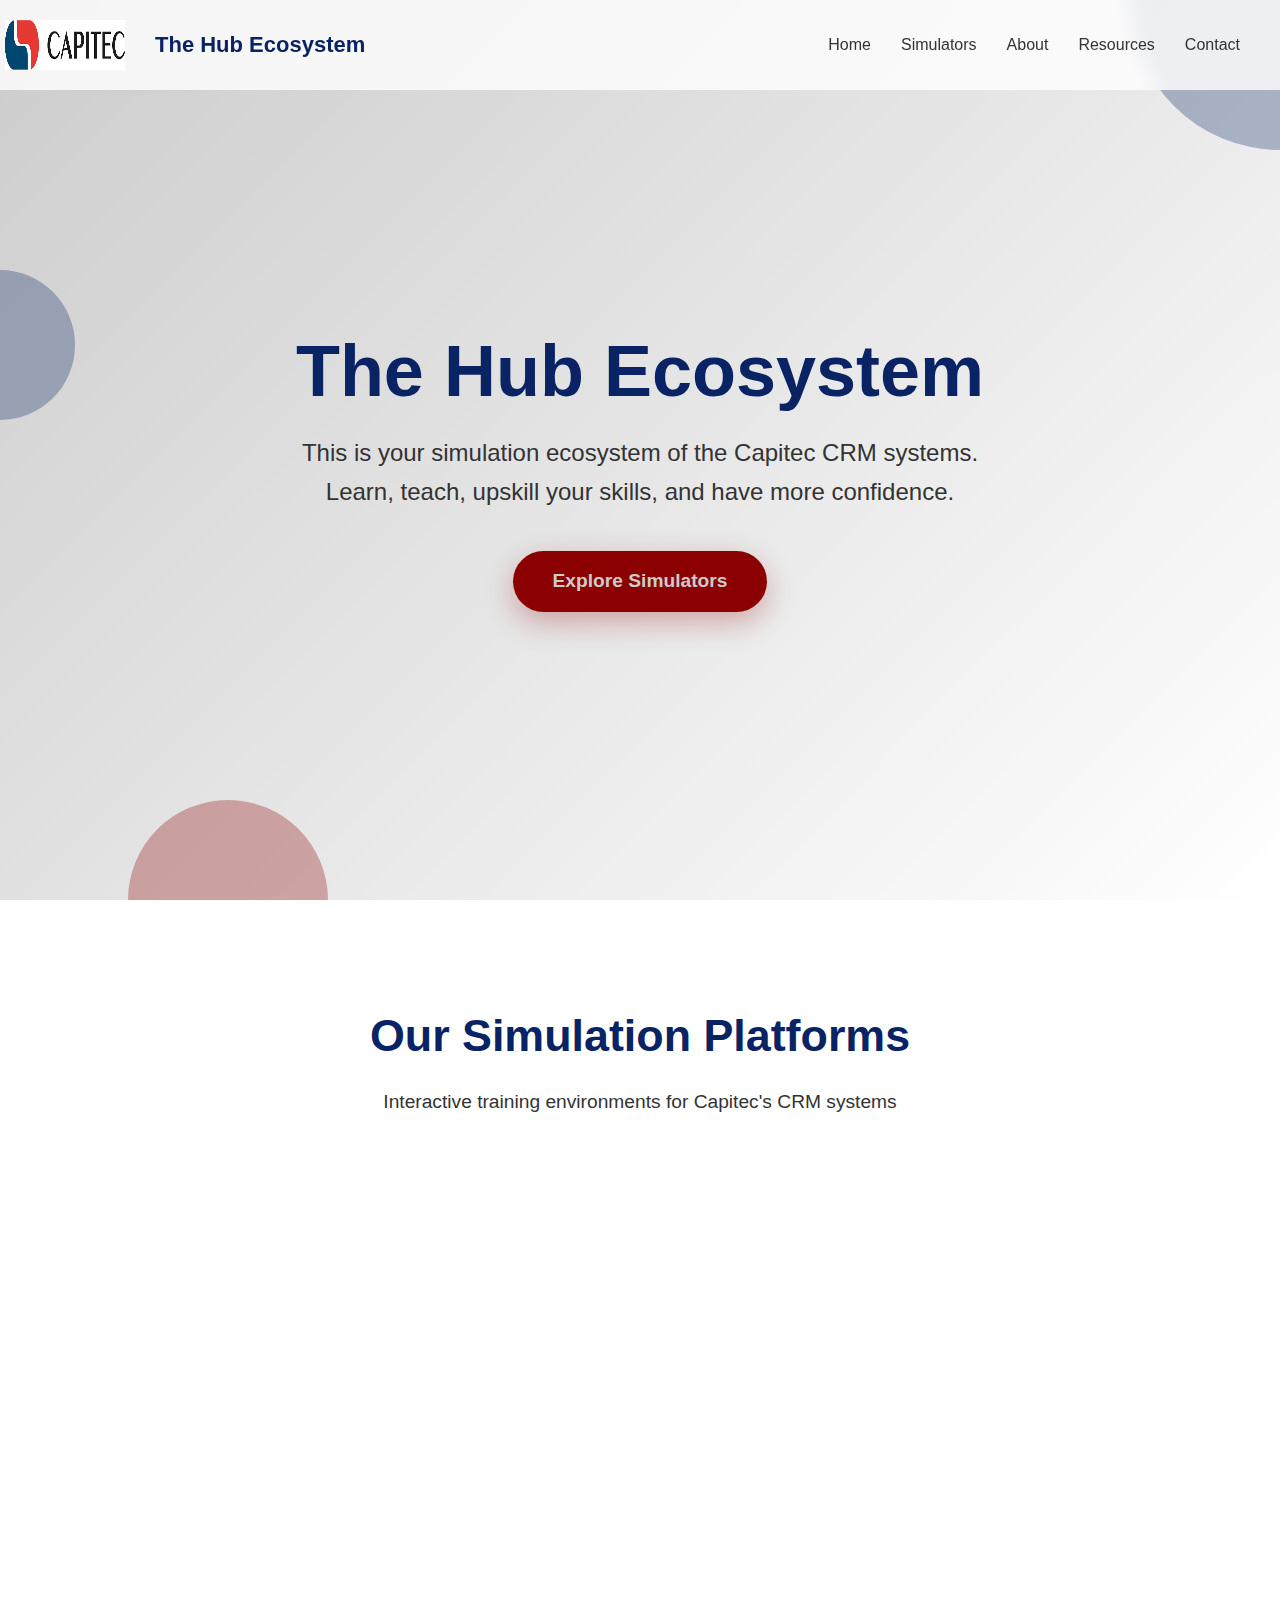
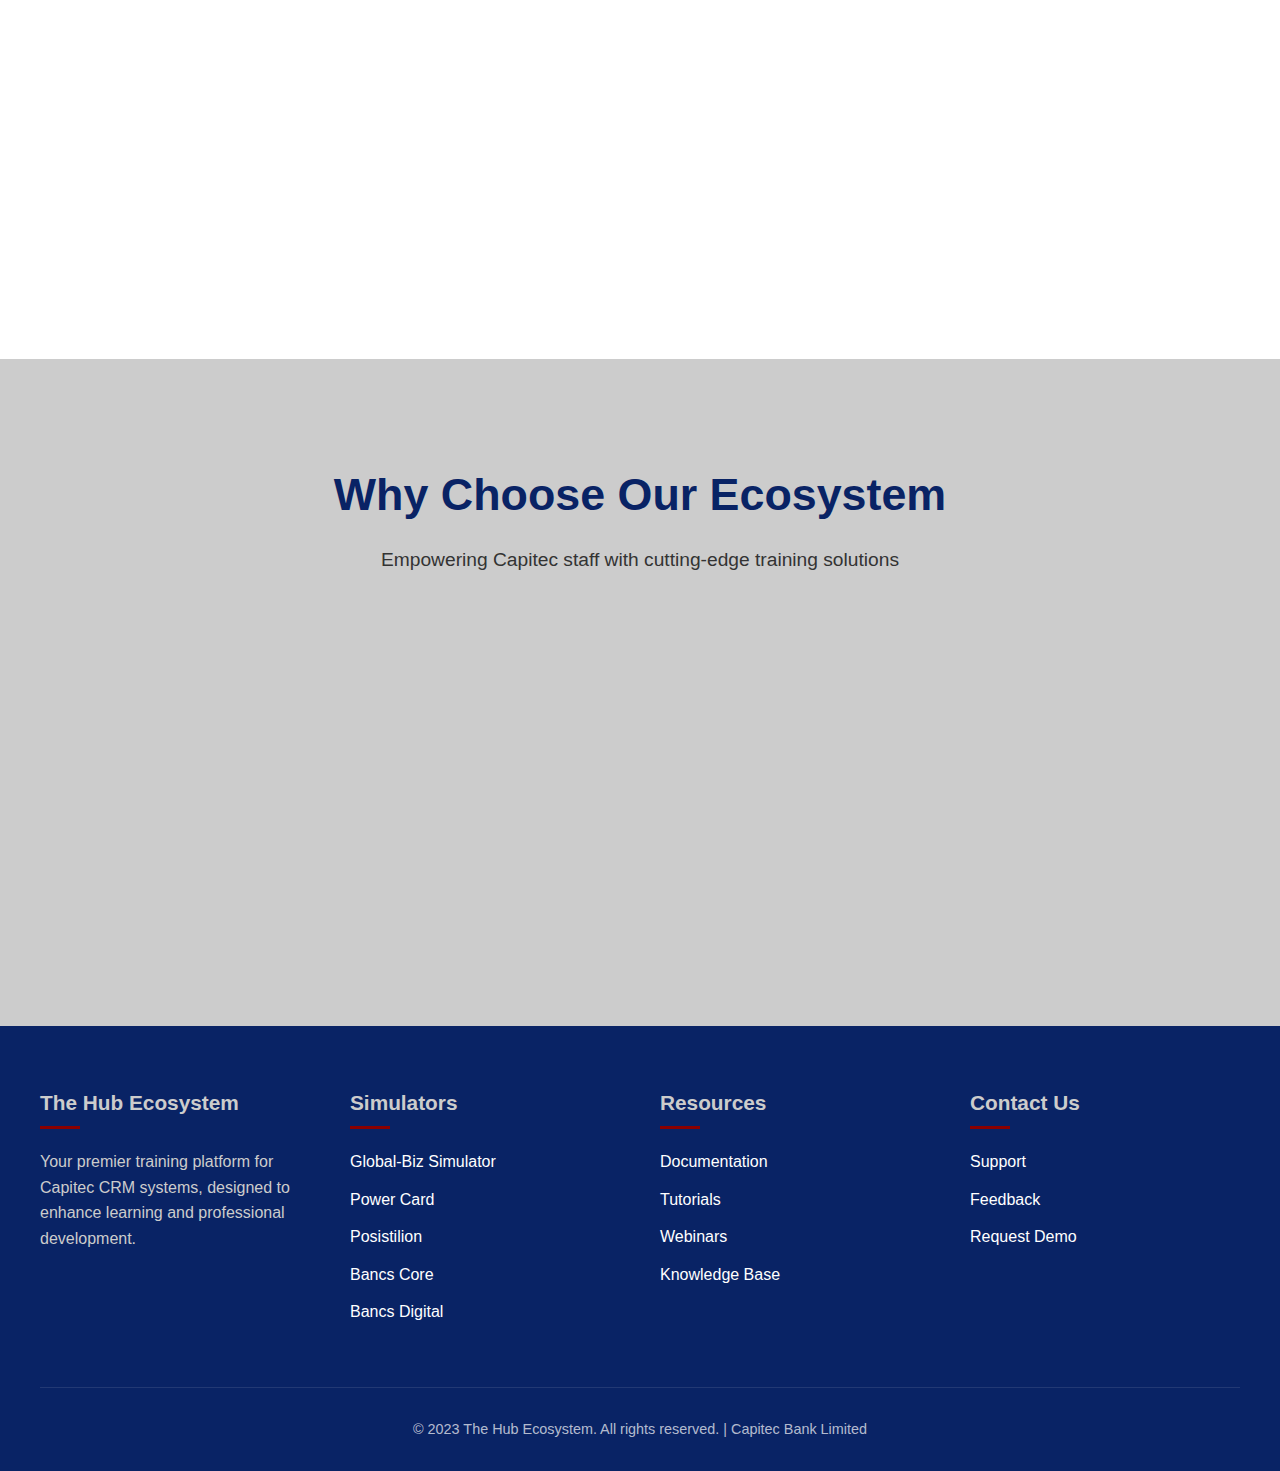
<file: index.html>
<!DOCTYPE html>
<html lang="en">
<head>
    <meta charset="UTF-8">
    <meta name="viewport" content="width=device-width, initial-scale=1.0">
    <title>The Hub Ecosystem | Capitec CRM Simulators</title>
    <link rel="stylesheet" href="https://cdnjs.cloudflare.com/ajax/libs/font-awesome/6.4.0/css/all.min.css">
   <link rel="stylesheet" href="style.css">
    <link rel="icon" type="image/x-icon" href="profile.png" >

</head>
<body>
<!-- Header & Navigation -->
<header>
    <div class="logo">
        <div class="logo-img"><img src="logo.png" alt="logo" style="height: 50px; width: 120px;"></div>
        <div class="logo-text">The Hub Ecosystem</div>
    </div>
    <nav>
        <ul>
            <li><a href="index.html">Home</a></li>
            <li><a href="https://capitec-future-developers.github.io/Globalbiz-simulator/">Simulators</a></li>
            <li><a href="#">About</a></li>
            <li><a href="#">Resources</a></li>
            <li><a href="#">Contact</a></li>
        </ul>
    </nav>
    <button class="mobile-menu-btn" style="display: none;">
        <i class="fas fa-bars"></i>
    </button>
</header>

<!-- Hero Section -->
<section class="hero">
    <div class="hero-bg"></div>
    <div class="floating-shapes">
        <div class="shape shape-1"></div>
        <div class="shape shape-2"></div>
        <div class="shape shape-3"></div>
    </div>
    <div class="hero-content">
        <h1>The Hub Ecosystem</h1>
        <p>This is your simulation ecosystem of the Capitec CRM systems. Learn, teach, upskill your skills, and have more confidence.</p>
        <a href="#simulators" class="cta-button">Explore Simulators</a>
    </div>
</section>

<!-- Tiles Section -->
<!-- Tiles Section -->
<section class="tiles-section" id="simulators">
    <div class="section-title">
        <h2>Our Simulation Platforms</h2>
        <p>Interactive training environments for Capitec's CRM systems</p>
    </div>
    <div class="tiles-container">
        <div class="tile">
            <div class="tile-content">
                <div class="tile-icon">
                    <i class="fas fa-globe"></i>
                </div>
                <h3>Global-Biz Simulator</h3>
                <p>Experience the global business banking platform with realistic scenarios and transactions.</p>
                <a href="https://capitec-future-developers.github.io/Globalbiz-simulator/" class="tile-link">Launch Simulator <i class="fas fa-arrow-right"></i></a>
            </div>
        </div>
        <div class="tile">
            <div class="tile-content">
                <div class="tile-icon">
                    <i class="fas fa-credit-card"></i>
                </div>
                <h3>Power Card</h3>
                <p>Master card management, issuance, and troubleshooting in a risk-free environment.</p>
                <a href="https://capitec-future-developers.github.io/Power-card/" class="tile-link">Launch Simulator <i class="fas fa-arrow-right"></i></a>
            </div>
        </div>
        <div class="tile">
            <div class="tile-content">
                <div class="tile-icon">
                    <i class="fas fa-map-marker-alt"></i>
                </div>
                <h3>Postilion Portal</h3>
                <p>Learn to navigate the Posistilion system with interactive guides and real-world scenarios.</p>
                <a href="https://capitec-future-developers.github.io/Postilion-Portal/" class="tile-link">Launch Simulator <i class="fas fa-arrow-right"></i></a>
            </div>
        </div>
        <div class="tile">
            <div class="tile-content">
                <div class="tile-icon">
                    <i class="fas fa-server"></i>
                </div>
                <h3>Bancs Core</h3>
                <p>Dive deep into the core banking system with comprehensive training modules.</p>
                <a href="#" class="tile-link">Launch Simulator <i class="fas fa-arrow-right"></i></a>
            </div>
        </div>
        <div class="tile">
            <div class="tile-content">
                <div class="tile-icon">
                    <i class="fas fa-mobile-alt"></i>
                </div>
                <h3>Bancs Digital</h3>
                <p>Explore the digital banking platform and master customer service in the digital space.</p>
                <a href="#" class="tile-link">Launch Simulator <i class="fas fa-arrow-right"></i></a>
            </div>
        </div>
        <!-- Salesforce Tile (fixed position inside grid) -->
        <div class="tile">
            <div class="tile-content">
                <div class="tile-icon">
                    <i class="fas fa-cloud"></i>
                </div>
                <h3>Salesforce CRM</h3>
                <p>Practice customer relationship management with Salesforce tools and workflows.</p>
                <a href="#" class="tile-link">Launch Simulator <i class="fas fa-arrow-right"></i></a>
            </div>
        </div>
    </div>
</section>


<!-- Features Section -->
<section class="features-section">
    <div class="section-title">
        <h2>Why Choose Our Ecosystem</h2>
        <p>Empowering Capitec staff with cutting-edge training solutions</p>
    </div>
    <div class="features-container">
        <div class="feature">
            <div class="feature-icon">
                <i class="fas fa-graduation-cap"></i>
            </div>
            <h3>Learn Effectively</h3>
            <p>Interactive simulations that accelerate learning and knowledge retention.</p>
        </div>
        <div class="feature">
            <div class="feature-icon">
                <i class="fas fa-chalkboard-teacher"></i>
            </div>
            <h3>Teach with Confidence</h3>
            <p>Comprehensive tools for trainers to demonstrate complex processes easily.</p>
        </div>
        <div class="feature">
            <div class="feature-icon">
                <i class="fas fa-chart-line"></i>
            </div>
            <h3>Uskill Your Skills</h3>
            <p>Stay ahead of the curve with continuous skill development and updates.</p>
        </div>
    </div>

</section>
<!-- Request Demo Popup -->
<div id="demoPopup" class="popup-overlay">
    <div class="popup-content">
        <span class="close-btn">&times;</span>
        <h2>Request a Demo</h2>
        <form id="demoForm">
            <label for="name">Full Name</label>
            <input type="text" id="name" name="name" required>

            <label for="email">Email Address</label>
            <input type="email" id="email" name="email" required>

            <label for="phone">Phone Number</label>
            <input type="tel" id="phone" name="phone">

            <label for="date">Preferred Date</label>
            <input type="date" id="date" name="date" required>

            <label for="time">Preferred Time</label>
            <input type="time" id="time" name="time" required>

            <button type="submit" class="cta-button">Submit Request</button>
        </form>
    </div>
</div>


<!-- Footer -->
<footer>
    <div class="footer-content">
        <div class="footer-column">
            <h4>The Hub Ecosystem</h4>
            <p>Your premier training platform for Capitec CRM systems, designed to enhance learning and professional development.</p>
        </div>
        <div class="footer-column">
            <h4>Simulators</h4>
            <ul>
                <li><a href="#">Global-Biz Simulator</a></li>
                <li><a href="#">Power Card</a></li>
                <li><a href="https://capitec-future-developers.github.io/Postilion-Portal/">Posistilion</a></li>
                <li><a href="#">Bancs Core</a></li>
                <li><a href="#">Bancs Digital</a></li>

            </ul>
        </div>
        <div class="footer-column">
            <h4>Resources</h4>
            <ul>
                <li><a href="#">Documentation</a></li>
                <li><a href="#">Tutorials</a></li>
                <li><a href="#">Webinars</a></li>
                <li><a href="#">Knowledge Base</a></li>
            </ul>
        </div>
        <div class="footer-column">
            <h4>Contact Us</h4>
            <ul>
                <li><a href="#">Support</a></li>
                <li><a href="#">Feedback</a></li>
                <li><a href="#" id="demoPopup">Request Demo</a></li>
            </ul>
        </div>
    </div>
    <div class="copyright">
        <p>&copy; 2023 The Hub Ecosystem. All rights reserved. | Capitec Bank Limited</p>
    </div>
</footer>

<script>

    window.addEventListener('scroll', function() {
        const header = document.querySelector('header');
        if (window.scrollY > 50) {
            header.classList.add('scrolled');
        } else {
            header.classList.remove('scrolled');
        }
    });


    document.addEventListener('DOMContentLoaded', function() {
        const tiles = document.querySelectorAll('.tile');
        const features = document.querySelectorAll('.feature');


        tiles.forEach(tile => {
            tile.style.opacity = '0';
            tile.style.transform = 'translateY(50px)';
        });

        features.forEach(feature => {
            feature.style.opacity = '0';
            feature.style.transform = 'translateY(50px)';
        });


        const observer = new IntersectionObserver((entries) => {
            entries.forEach(entry => {
                if (entry.isIntersecting) {
                    entry.target.style.opacity = '1';
                    entry.target.style.transform = 'translateY(0)';
                    entry.target.style.transition = 'opacity 0.8s ease, transform 0.8s ease';
                }
            });
        }, { threshold: 0.1 });

        tiles.forEach(tile => observer.observe(tile));
        features.forEach(feature => observer.observe(feature));


        const mobileMenuBtn = document.querySelector('.mobile-menu-btn');
        const nav = document.querySelector('nav ul');

        if (window.innerWidth <= 768) {
            mobileMenuBtn.style.display = 'block';
            nav.style.display = 'none';

            mobileMenuBtn.addEventListener('click', function() {
                if (nav.style.display === 'flex') {
                    nav.style.display = 'none';
                } else {
                    nav.style.display = 'flex';
                    nav.style.flexDirection = 'column';
                    nav.style.position = 'absolute';
                    nav.style.top = '100%';
                    nav.style.left = '0';
                    nav.style.right = '0';
                    nav.style.backgroundColor = 'var(--white)';
                    nav.style.padding = '20px';
                    nav.style.gap = '15px';
                    nav.style.boxShadow = '0 10px 20px rgba(0,0,0,0.1)';
                }
            });
        }
    });
</script>
<script src="script.js"></script>
</body>
</html>
</file>
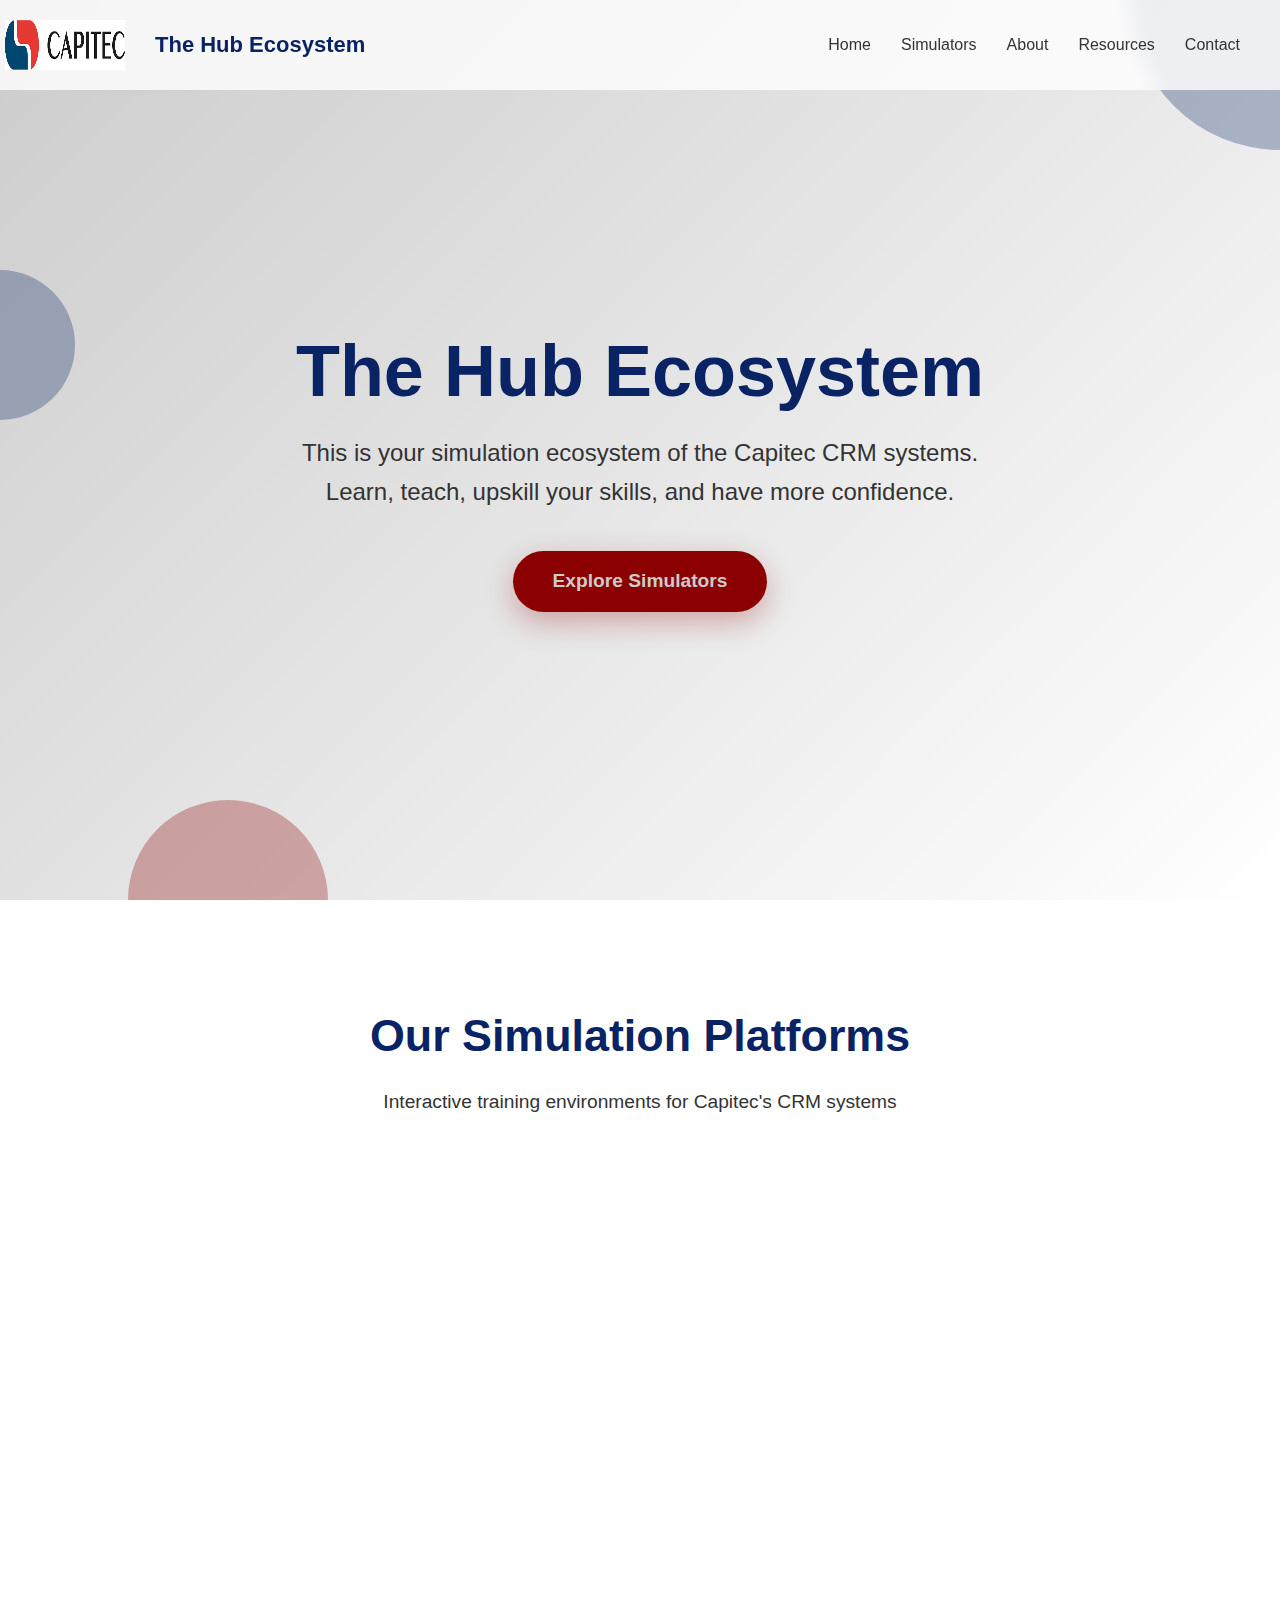
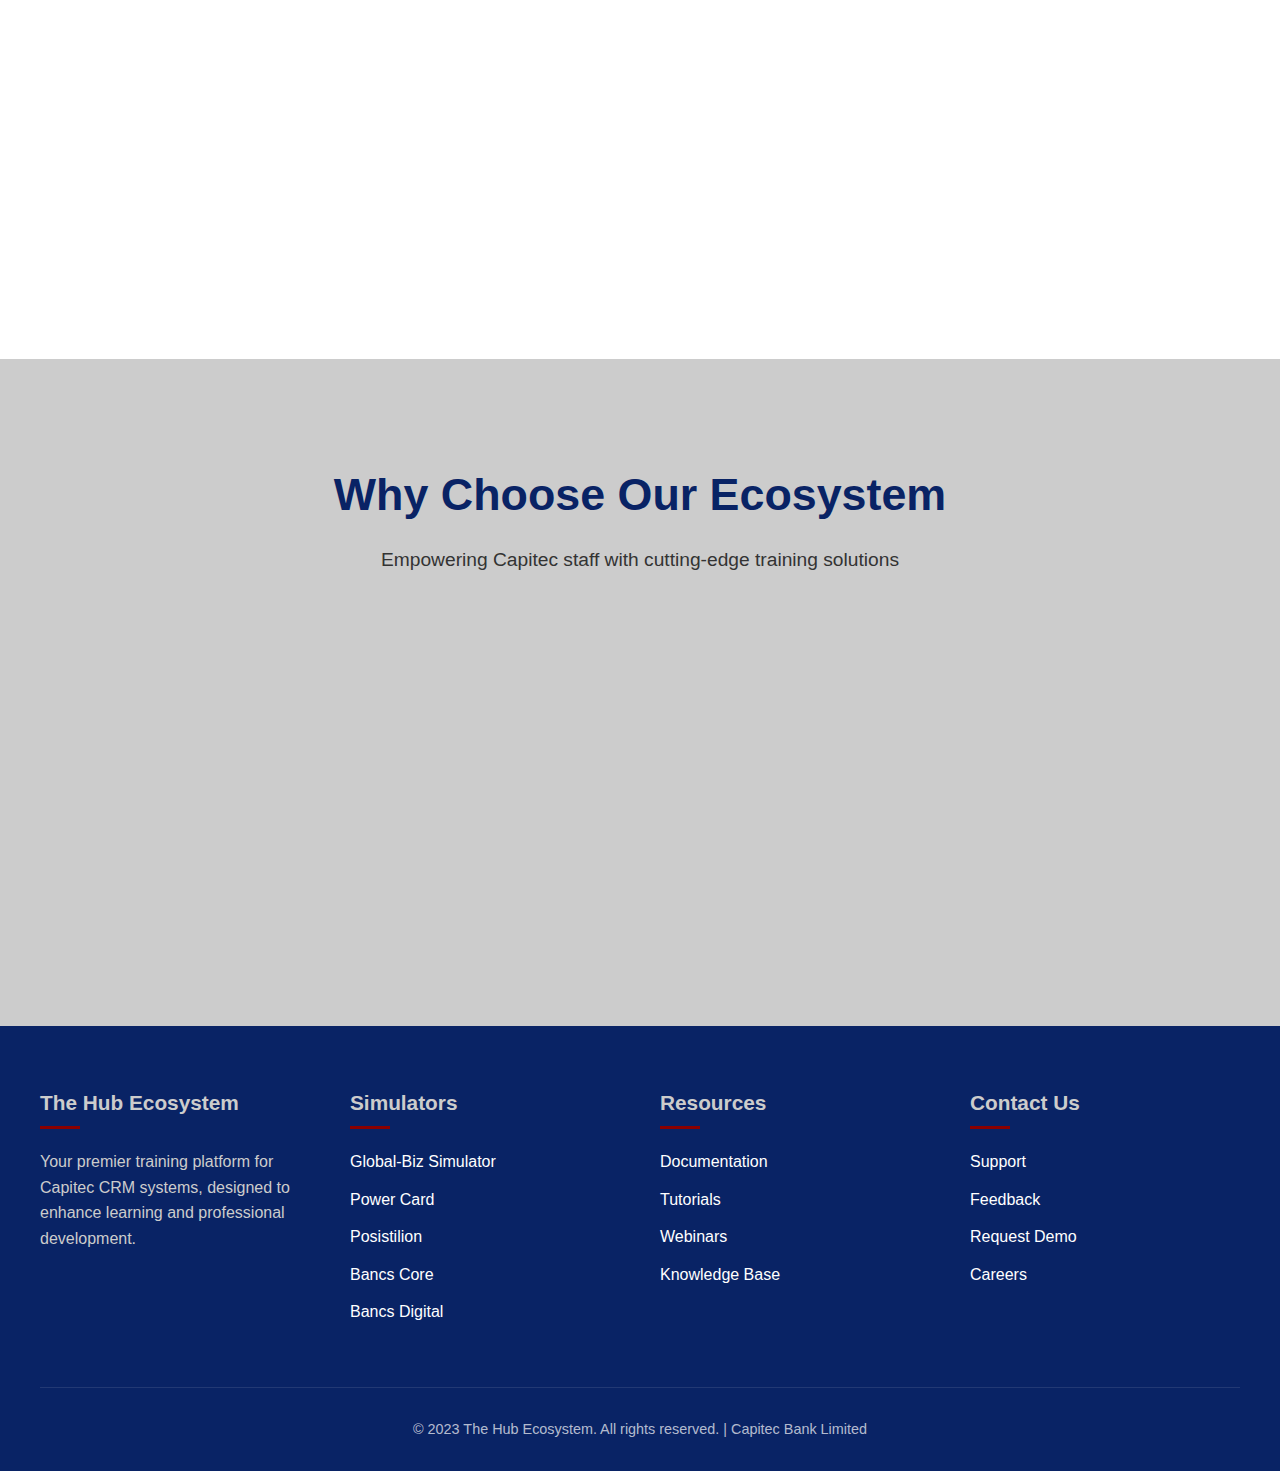
<file: yoh.html>
<!DOCTYPE html>
<html lang="en">
<head>
    <meta charset="UTF-8">
    <meta name="viewport" content="width=device-width, initial-scale=1.0">
    <title>The Hub Ecosystem | Capitec CRM Simulators</title>
    <link rel="stylesheet" href="https://cdnjs.cloudflare.com/ajax/libs/font-awesome/6.4.0/css/all.min.css">
   <link rel="stylesheet" href="style.css">
    <link rel="icon" type="image/x-icon" href="profile.png" />

</head>
<body>
<!-- Header & Navigation -->
<header>
    <div class="logo">
        <div class="logo-img"><img src="logo.png" alt="logo" style="height: 50px; width: 120px;"></div>
        <div class="logo-text">The Hub Ecosystem</div>
    </div>
    <nav>
        <ul>
            <li><a href="yoh.html">Home</a></li>
            <li><a href="https://capitec-future-developers.github.io/Globalbiz-simulator/">Simulators</a></li>
            <li><a href="#">About</a></li>
            <li><a href="#">Resources</a></li>
            <li><a href="#">Contact</a></li>
        </ul>
    </nav>
    <button class="mobile-menu-btn" style="display: none;">
        <i class="fas fa-bars"></i>
    </button>
</header>

<!-- Hero Section -->
<section class="hero">
    <div class="hero-bg"></div>
    <div class="floating-shapes">
        <div class="shape shape-1"></div>
        <div class="shape shape-2"></div>
        <div class="shape shape-3"></div>
    </div>
    <div class="hero-content">
        <h1>The Hub Ecosystem</h1>
        <p>This is your simulation ecosystem of the Capitec CRM systems. Learn, teach, upskill your skills, and have more confidence.</p>
        <a href="#simulators" class="cta-button">Explore Simulators</a>
    </div>
</section>

<!-- Tiles Section -->
<section class="tiles-section" id="simulators">
    <div class="section-title">
        <h2>Our Simulation Platforms</h2>
        <p>Interactive training environments for Capitec's CRM systems</p>
    </div>
    <div class="tiles-container">
        <div class="tile">
            <div class="tile-content">
                <div class="tile-icon">
                    <i class="fas fa-globe"></i>
                </div>
                <h3>Global-Biz Simulator</h3>
                <p>Experience the global business banking platform with realistic scenarios and transactions.</p>
                <a href="https://capitec-future-developers.github.io/Globalbiz-simulator/" class="tile-link">Launch Simulator <i class="fas fa-arrow-right"></i></a>
            </div>
        </div>
        <div class="tile">
            <div class="tile-content">
                <div class="tile-icon">
                    <i class="fas fa-credit-card"></i>
                </div>
                <h3>Power Card</h3>
                <p>Master card management, issuance, and troubleshooting in a risk-free environment.</p>
                <a href="https://capitec-future-developers.github.io/Power-card/" class="tile-link">Launch Simulator <i class="fas fa-arrow-right"></i></a>
            </div>
        </div>
        <div class="tile">
            <div class="tile-content">
                <div class="tile-icon">
                    <i class="fas fa-map-marker-alt"></i>
                </div>
                <h3>Posistilion</h3>
                <p>Learn to navigate the Posistilion system with interactive guides and real-world scenarios.</p>
                <a href="#" class="tile-link">Launch Simulator <i class="fas fa-arrow-right"></i></a>
            </div>
        </div>
        <div class="tile">
            <div class="tile-content">
                <div class="tile-icon">
                    <i class="fas fa-server"></i>
                </div>
                <h3>Bancs Core</h3>
                <p>Dive deep into the core banking system with comprehensive training modules.</p>
                <a href="#" class="tile-link">Launch Simulator <i class="fas fa-arrow-right"></i></a>
            </div>
        </div>
        <div class="tile">
            <div class="tile-content">
                <div class="tile-icon">
                    <i class="fas fa-mobile-alt"></i>
                </div>
                <h3>Bancs Digital</h3>
                <p>Explore the digital banking platform and master customer service in the digital space.</p>
                <a href="#" class="tile-link">Launch Simulator <i class="fas fa-arrow-right"></i></a>
            </div>
        </div>
    </div>
</section>

<!-- Features Section -->
<section class="features-section">
    <div class="section-title">
        <h2>Why Choose Our Ecosystem</h2>
        <p>Empowering Capitec staff with cutting-edge training solutions</p>
    </div>
    <div class="features-container">
        <div class="feature">
            <div class="feature-icon">
                <i class="fas fa-graduation-cap"></i>
            </div>
            <h3>Learn Effectively</h3>
            <p>Interactive simulations that accelerate learning and knowledge retention.</p>
        </div>
        <div class="feature">
            <div class="feature-icon">
                <i class="fas fa-chalkboard-teacher"></i>
            </div>
            <h3>Teach with Confidence</h3>
            <p>Comprehensive tools for trainers to demonstrate complex processes easily.</p>
        </div>
        <div class="feature">
            <div class="feature-icon">
                <i class="fas fa-chart-line"></i>
            </div>
            <h3>Uskill Your Skills</h3>
            <p>Stay ahead of the curve with continuous skill development and updates.</p>
        </div>
    </div>
</section>

<!-- Footer -->
<footer>
    <div class="footer-content">
        <div class="footer-column">
            <h4>The Hub Ecosystem</h4>
            <p>Your premier training platform for Capitec CRM systems, designed to enhance learning and professional development.</p>
        </div>
        <div class="footer-column">
            <h4>Simulators</h4>
            <ul>
                <li><a href="#">Global-Biz Simulator</a></li>
                <li><a href="#">Power Card</a></li>
                <li><a href="#">Posistilion</a></li>
                <li><a href="#">Bancs Core</a></li>
                <li><a href="#">Bancs Digital</a></li>
            </ul>
        </div>
        <div class="footer-column">
            <h4>Resources</h4>
            <ul>
                <li><a href="#">Documentation</a></li>
                <li><a href="#">Tutorials</a></li>
                <li><a href="#">Webinars</a></li>
                <li><a href="#">Knowledge Base</a></li>
            </ul>
        </div>
        <div class="footer-column">
            <h4>Contact Us</h4>
            <ul>
                <li><a href="#">Support</a></li>
                <li><a href="#">Feedback</a></li>
                <li><a href="#">Request Demo</a></li>
                <li><a href="#">Careers</a></li>
            </ul>
        </div>
    </div>
    <div class="copyright">
        <p>&copy; 2023 The Hub Ecosystem. All rights reserved. | Capitec Bank Limited</p>
    </div>
</footer>

<script>
    // Header scroll effect
    window.addEventListener('scroll', function() {
        const header = document.querySelector('header');
        if (window.scrollY > 50) {
            header.classList.add('scrolled');
        } else {
            header.classList.remove('scrolled');
        }
    });

    // Animate elements on scroll
    document.addEventListener('DOMContentLoaded', function() {
        const tiles = document.querySelectorAll('.tile');
        const features = document.querySelectorAll('.feature');

        // Initial state for animations
        tiles.forEach(tile => {
            tile.style.opacity = '0';
            tile.style.transform = 'translateY(50px)';
        });

        features.forEach(feature => {
            feature.style.opacity = '0';
            feature.style.transform = 'translateY(50px)';
        });

        // Animate tiles on scroll
        const observer = new IntersectionObserver((entries) => {
            entries.forEach(entry => {
                if (entry.isIntersecting) {
                    entry.target.style.opacity = '1';
                    entry.target.style.transform = 'translateY(0)';
                    entry.target.style.transition = 'opacity 0.8s ease, transform 0.8s ease';
                }
            });
        }, { threshold: 0.1 });

        tiles.forEach(tile => observer.observe(tile));
        features.forEach(feature => observer.observe(feature));

        // Mobile menu toggle (for smaller screens)
        const mobileMenuBtn = document.querySelector('.mobile-menu-btn');
        const nav = document.querySelector('nav ul');

        if (window.innerWidth <= 768) {
            mobileMenuBtn.style.display = 'block';
            nav.style.display = 'none';

            mobileMenuBtn.addEventListener('click', function() {
                if (nav.style.display === 'flex') {
                    nav.style.display = 'none';
                } else {
                    nav.style.display = 'flex';
                    nav.style.flexDirection = 'column';
                    nav.style.position = 'absolute';
                    nav.style.top = '100%';
                    nav.style.left = '0';
                    nav.style.right = '0';
                    nav.style.backgroundColor = 'var(--white)';
                    nav.style.padding = '20px';
                    nav.style.gap = '15px';
                    nav.style.boxShadow = '0 10px 20px rgba(0,0,0,0.1)';
                }
            });
        }
    });
</script>
</body>
</html>
</file>
<file: style.css>
:root {
    --navy: #092365;
    --dark-red: #8B0000;
    --white: #ccc;
    --light-gray: #FFFF;
    --dark-gray: #333333;
    --transition: all 0.4s cubic-bezier(0.175, 0.885, 0.32, 1.275);
}

* {
    margin: 0;
    padding: 0;
    box-sizing: border-box;
    font-family: 'SF Pro Display', -apple-system, BlinkMacSystemFont, 'Segoe UI', Roboto, Oxygen, Ubuntu, sans-serif;
}

body {
    background-color: var(--white);
    color: var(--dark-gray);
    overflow-x: hidden;
    line-height: 1.6;
}

/* Header & Navigation */
header {
    position: fixed;
    top: 0;
    width: 100%;
    padding: 20px 40px;
    display: flex;
    justify-content: space-between;
    align-items: center;
    background-color: rgba(255, 255, 255, 0.8);
    backdrop-filter: blur(10px);
    z-index: 1000;
    transition: var(--transition);
}

header.scrolled {
    padding: 15px 40px;
    box-shadow: 0 5px 20px rgba(0, 0, 0, 0.1);
}

.logo {
    display: flex;
    align-items: center;
    gap: 15px;
}

.logo-img {
    width: 50px;
    height: 50px;
    background-color: var(--navy);
    border-radius: 10px;
    display: flex;
    align-items: center;
    justify-content: center;
    color: var(--white);
    font-weight: bold;
    font-size: 20px;
}

.logo-text {
    padding-left: 50px;
    font-size: 22px;
    font-weight: 700;
    color: var(--navy);
}

nav ul {
    display: flex;
    list-style: none;
    gap: 30px;
}

nav a {
    text-decoration: none;
    color: var(--dark-gray);
    font-weight: 500;
    transition: var(--transition);
    position: relative;
}

nav a:after {
    content: '';
    position: absolute;
    bottom: -5px;
    left: 0;
    width: 0;
    height: 2px;
    background-color: var(--dark-red);
    transition: var(--transition);
}

nav a:hover {
    color: var(--dark-red);
}

nav a:hover:after {
    width: 100%;
}

/* Hero Section */
.hero {
    min-height: 100vh;
    display: flex;
    flex-direction: column;
    justify-content: center;
    align-items: center;
    text-align: center;
    padding: 100px 20px 60px;
    position: relative;
    overflow: hidden;
}

.hero-bg {
    position: absolute;
    top: 0;
    left: 0;
    width: 100%;
    height: 100%;
    background: linear-gradient(135deg, var(--white) 0%, var(--light-gray) 100%);
    z-index: -2;
}

.floating-shapes {
    position: absolute;
    width: 100%;
    height: 100%;
    top: 0;
    left: 0;
    z-index: -1;
}

.shape {
    position: absolute;
    border-radius: 50%;
    opacity: 0.3;
}

.shape-1 {
    width: 300px;
    height: 300px;
    background-color: var(--navy);
    top: -150px;
    right: -150px;
}

.shape-2 {
    width: 200px;
    height: 200px;
    background-color: var(--dark-red);
    bottom: -100px;
    left: 10%;
}

.shape-3 {
    width: 150px;
    height: 150px;
    background-color: var(--navy);
    top: 30%;
    left: -75px;
}

.hero-content {
    max-width: 1000px;
    margin: 0 auto;
}

.hero h1 {
    font-size: 4.5rem;
    font-weight: 800;
    margin-bottom: 20px;
    color: var(--navy);
    line-height: 1.2;
}

.hero p {
    font-size: 1.5rem;
    max-width: 700px;
    margin: 0 auto 40px;
    color: var(--dark-gray);
}

.cta-button {
    display: inline-block;
    padding: 15px 40px;
    background-color: var(--dark-red);
    color: var(--white);
    border-radius: 50px;
    text-decoration: none;
    font-weight: 600;
    font-size: 1.2rem;
    transition: var(--transition);
    transform: translateY(0);
    box-shadow: 0 10px 30px rgba(139, 0, 0, 0.3);
}

.cta-button:hover {
    transform: translateY(-5px);
    box-shadow: 0 15px 40px rgba(139, 0, 0, 0.4);
}

/* Tiles Section */
.tiles-section {
    padding: 100px 40px;
    background-color: var(--light-gray);
}

.section-title {
    text-align: center;
    margin-bottom: 60px;
}

.section-title h2 {
    font-size: 2.8rem;
    color: var(--navy);
    margin-bottom: 15px;
}

.section-title p {
    font-size: 1.2rem;
    color: var(--dark-gray);
    max-width: 600px;
    margin: 0 auto;
}

.tiles-container {
    display: grid;
    grid-template-columns: repeat(auto-fit, minmax(300px, 1fr));
    gap: 30px;
    max-width: 1400px;
    margin: 0 auto;
}

.tile {
    background: var(--white);
    border-radius: 20px;
    overflow: hidden;
    transition: var(--transition);
    box-shadow: 0 10px 30px rgba(0, 0, 0, 0.08);
    position: relative;
    transform: translateY(0);
}

.tile:hover {
    transform: translateY(-15px);
    box-shadow: 0 20px 40px rgba(0, 0, 0, 0.15);
}

.tile-content {
    padding: 30px;
}

.tile-icon {
    width: 70px;
    height: 70px;
    background: linear-gradient(135deg, var(--navy) 0%, var(--dark-red) 100%);
    border-radius: 18px;
    display: flex;
    align-items: center;
    justify-content: center;
    margin-bottom: 20px;
    color: var(--white);
    font-size: 28px;
}

.tile h3 {
    font-size: 1.8rem;
    margin-bottom: 15px;
    color: var(--navy);
}

.tile p {
    color: var(--dark-gray);
    margin-bottom: 25px;
}

.tile-link {
    display: inline-flex;
    align-items: center;
    color: var(--dark-red);
    text-decoration: none;
    font-weight: 600;
    transition: var(--transition);
}

.tile-link i {
    margin-left: 8px;
    transition: var(--transition);
}

.tile-link:hover {
    color: var(--navy);
}

.tile-link:hover i {
    transform: translateX(5px);
}

/* Features Section */
.features-section {
    padding: 100px 40px;
    background-color: var(--white);
}

.features-container {
    display: grid;
    grid-template-columns: repeat(auto-fit, minmax(300px, 1fr));
    gap: 40px;
    max-width: 1200px;
    margin: 0 auto;
}

.feature {
    text-align: center;
    padding: 30px;
    transition: var(--transition);
}

.feature:hover {
    transform: translateY(-10px);
}

.feature-icon {
    width: 100px;
    height: 100px;
    margin: 0 auto 25px;
    background: linear-gradient(135deg, var(--navy) 0%, var(--dark-red) 100%);
    border-radius: 50%;
    display: flex;
    align-items: center;
    justify-content: center;
    color: var(--white);
    font-size: 40px;
}

.feature h3 {
    font-size: 1.5rem;
    margin-bottom: 15px;
    color: var(--navy);
}

.feature p {
    color: var(--dark-gray);
}

/* Footer */
footer {
    background-color: var(--navy);
    color: var(--white);
    padding: 60px 40px 30px;
}

.footer-content {
    display: grid;
    grid-template-columns: repeat(auto-fit, minmax(250px, 1fr));
    gap: 40px;
    max-width: 1200px;
    margin: 0 auto 50px;
}

.footer-column h4 {
    font-size: 1.3rem;
    margin-bottom: 20px;
    position: relative;
    padding-bottom: 10px;
}

.footer-column h4:after {
    content: '';
    position: absolute;
    bottom: 0;
    left: 0;
    width: 40px;
    height: 3px;
    background-color: var(--dark-red);
}

.footer-column ul {
    list-style: none;
}

.footer-column ul li {
    margin-bottom: 12px;
}

.footer-column a {
    color: var(--light-gray);
    text-decoration: none;
    transition: var(--transition);
}

.footer-column a:hover {
    color: var(--white);
    padding-left: 5px;
}

.copyright {
    text-align: center;
    padding-top: 30px;
    border-top: 1px solid rgba(255, 255, 255, 0.1);
    font-size: 0.9rem;
    color: rgba(255, 255, 255, 0.7);
}

/* Animations */
@keyframes float {
    0%, 100% {
        transform: translateY(0);
    }
    50% {
        transform: translateY(-20px);
    }
}

@keyframes pulse {
    0%, 100% {
        transform: scale(1);
        opacity: 0.3;
    }
    50% {
        transform: scale(1.05);
        opacity: 0.4;
    }
}

.shape {
    animation: float 10s ease-in-out infinite, pulse 8s ease-in-out infinite;
}

.shape-1 {
    animation-delay: 0s, 0s;
}

.shape-2 {
    animation-delay: 2s, 1s;
}

.shape-3 {
    animation-delay: 4s, 2s;
}

/* Responsive Design */
@media (max-width: 992px) {
    .hero h1 {
        font-size: 3.5rem;
    }

    nav ul {
        gap: 20px;
    }
}

@media (max-width: 768px) {
    header {
        padding: 15px 20px;
    }

    .hero h1 {
        font-size: 2.8rem;
    }

    .hero p {
        font-size: 1.2rem;
    }

    nav ul {
        display: none;
    }

    .mobile-menu-btn {
        display: block;
        font-size: 24px;
        background: none;
        border: none;
        color: var(--navy);
        cursor: pointer;
    }

    .tiles-container,
    .features-container {
        grid-template-columns: 1fr;
    }
}

@media (max-width: 480px) {
    .hero {
        padding: 100px 15px 40px;
    }

    .hero h1 {
        font-size: 2.2rem;
    }

    .hero p {
        font-size: 1rem;
    }

    .tiles-section,
    .features-section {
        padding: 60px 15px;
    }

    .section-title h2 {
        font-size: 2rem;
    }
}

/* Popup overlay */
.popup-overlay {
    display: none;
    position: fixed;
    top: 0;
    left: 0;
    right: 0;
    bottom: 0;
    background: rgba(0,0,0,0.6);
    z-index: 1000;
    justify-content: center;
    align-items: center;
}

/* Popup box */
.popup-content {
    background: #fff;
    padding: 25px;
    border-radius: 12px;
    width: 90%;
    max-width: 400px;
    position: relative;
    animation: fadeIn 0.3s ease-in-out;
}

/* Close button */
.close-btn {
    position: absolute;
    top: 10px;
    right: 15px;
    font-size: 22px;
    cursor: pointer;
    color: #333;
}

/* Form inputs */
.popup-content form {
    display: flex;
    flex-direction: column;
    gap: 12px;
}

.popup-content input,
.popup-content button {
    padding: 10px;
    border: 1px solid #ddd;
    border-radius: 6px;
    font-size: 14px;
}

.popup-content button {
    background: #6a1b9a;
    color: #fff;
    border: none;
    cursor: pointer;
    transition: 0.3s;
}

.popup-content button:hover {
    background: #4a148c;
}

@keyframes fadeIn {
    from {opacity: 0; transform: scale(0.9);}
    to {opacity: 1; transform: scale(1);}
}
</file>
